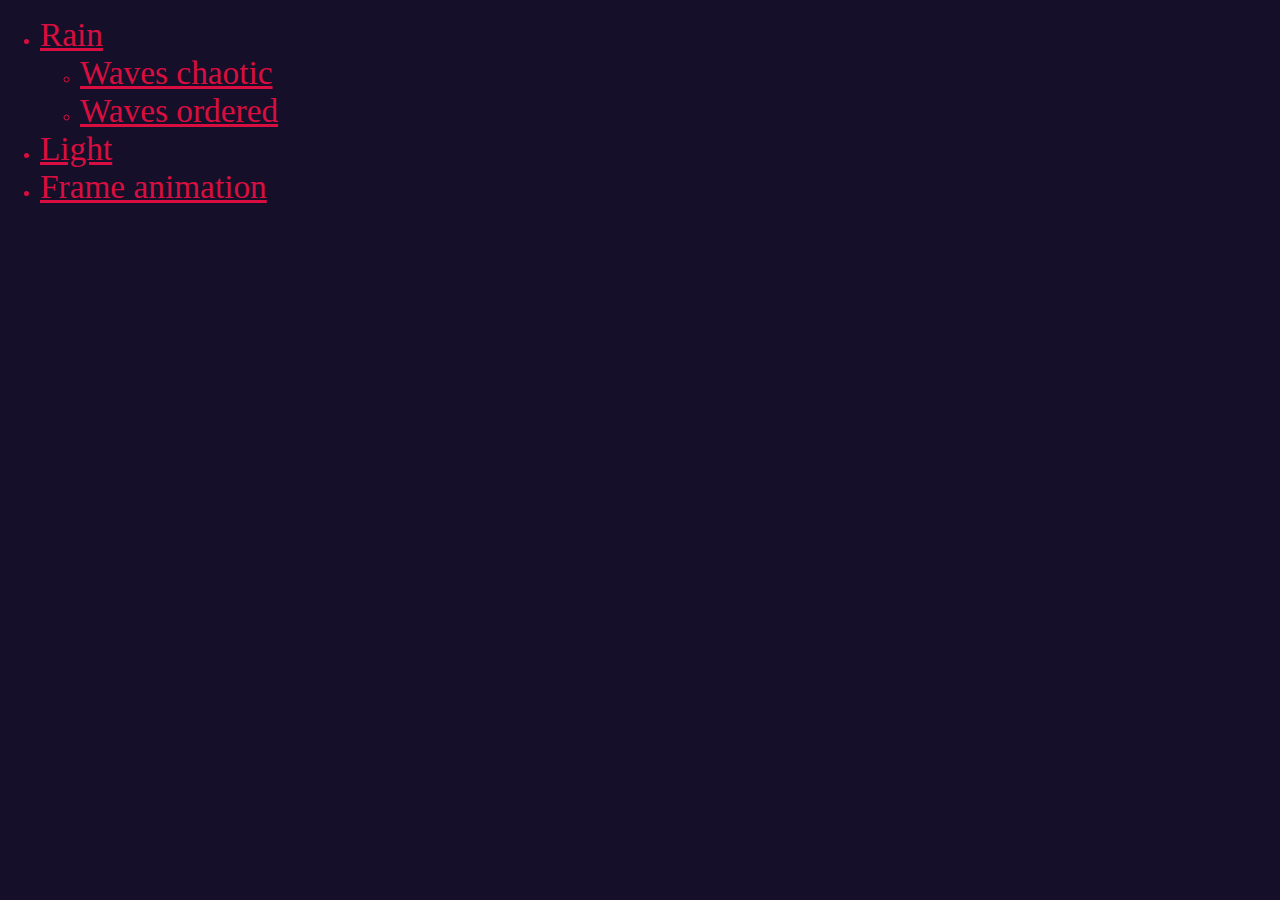
<file: index.html>
<!DOCTYPE html>
<html lang="ru">
<head>
    <meta charset="UTF-8">
    <meta name="viewport" content="width=device-width, initial-scale=1.0">
    <meta http-equiv="X-UA-Compatible" content="ie=edge">
    <title>Document</title>
    <link rel="stylesheet" href="./style.css">
</head>
<body>
    <div class="class1">
    <ul>
        <li><a href="./src/se1/se1.html">Rain</a></li>
        <ul>
            <li><a href="./src/se2/se21.html">Waves chaotic</a></li>
            <li><a href="./src/se2/se22.html">Waves ordered</a></li>
        </ul>
        <li><a href="./src/se3/se3.html">Light</a></li>
        <li><a href="./src/se4/se4.html">Frame animation</a></li>
    </ul>
    </div>

    <style>
        a{
            color: rgb(216, 14, 64);
            font-size: 25pt;
        }

        li{
            color:rgb(216, 14, 64);
        }
    </style>
</body>
</html>
</file>
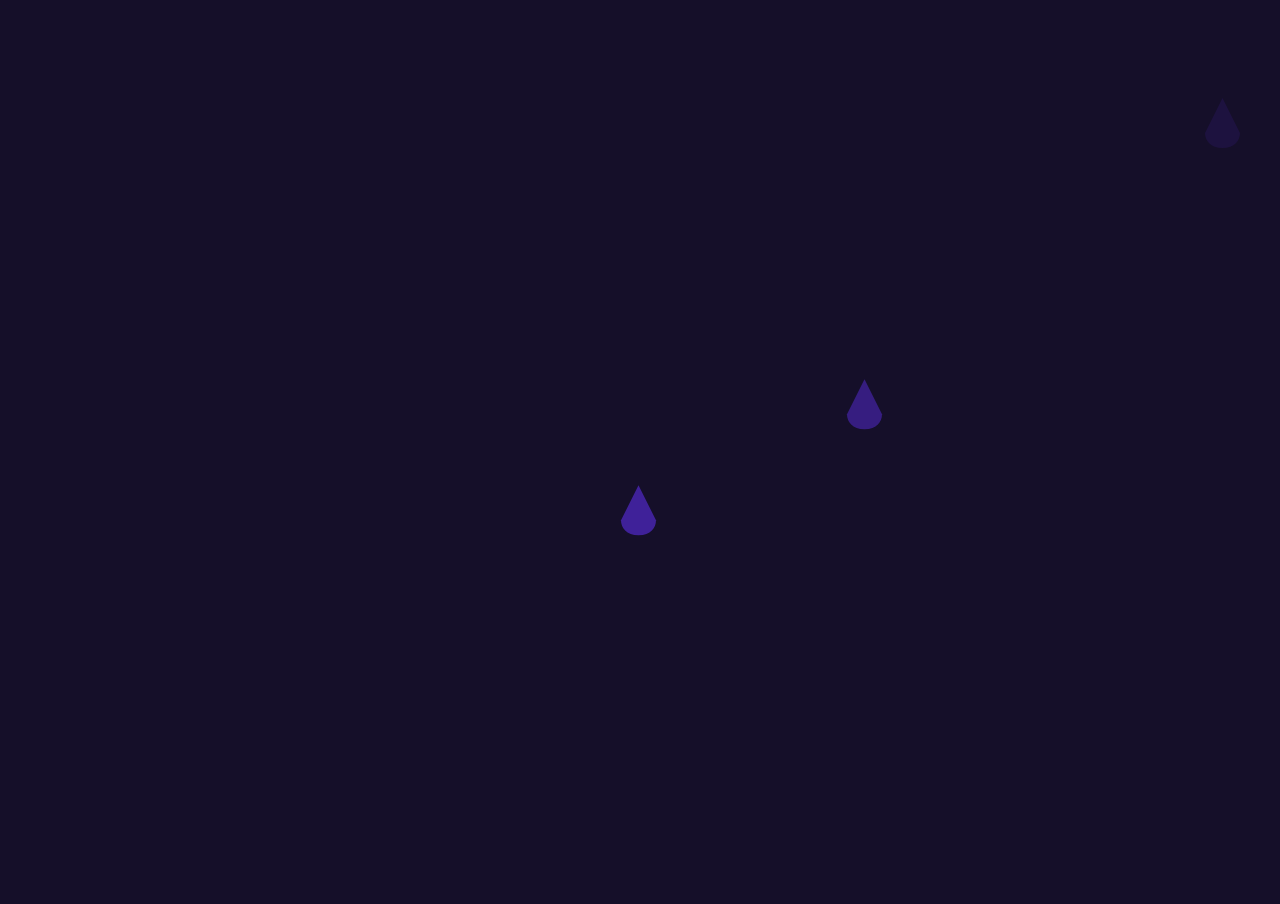
<file: se1/se1.html>
<!DOCTYPE html>
<html lang="ru">
<head>
    <meta charset="UTF-8">
    <meta name="viewport" content="width=device-width, initial-scale=1.0">
    <meta http-equiv="X-UA-Compatible" content="ie=edge">
    <title>Document</title>
    <link rel="stylesheet" href="../style.css">
</head>
<body>
    <canvas></canvas>
    <script src="se1.js"></script>
</body>
</html>
</file>
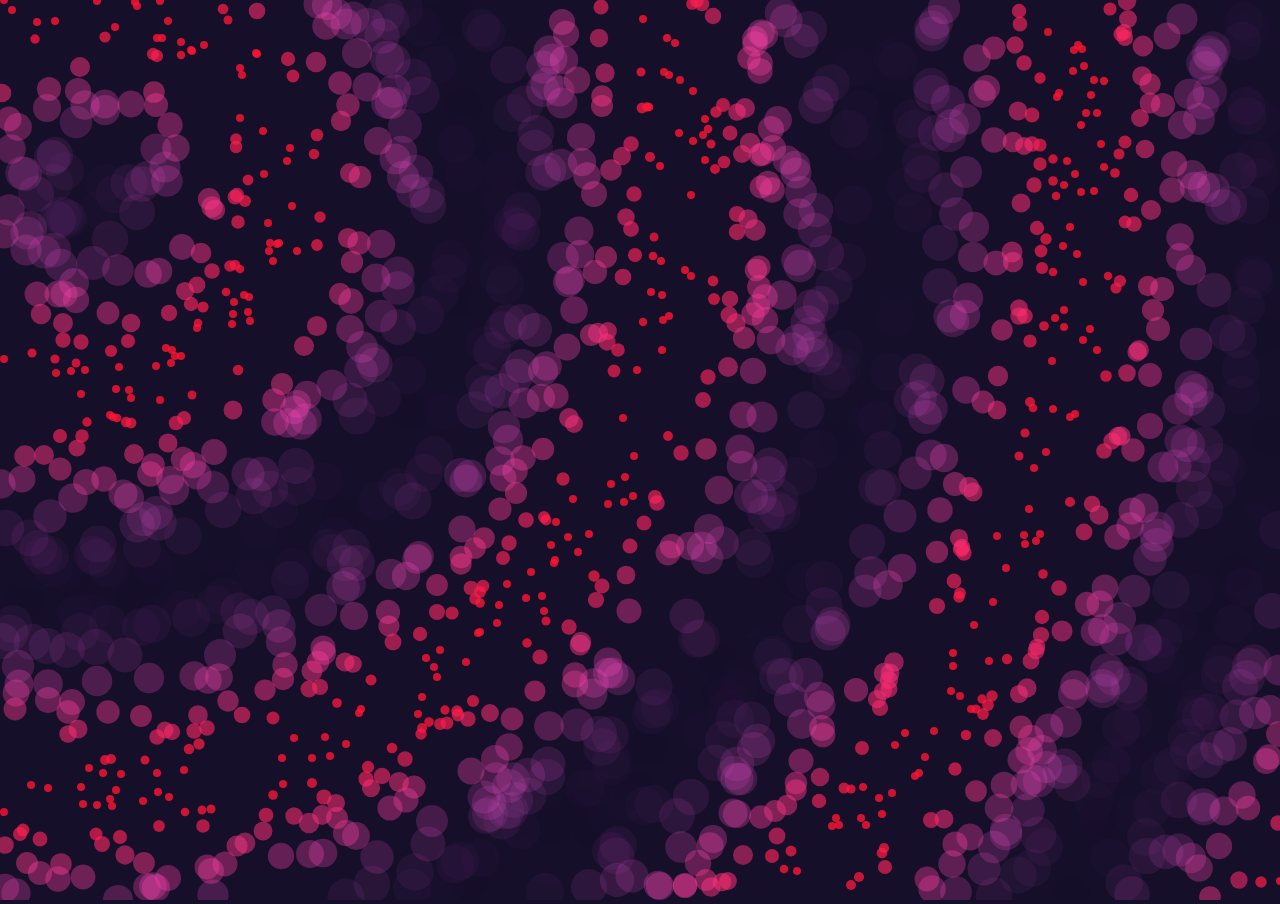
<file: se2/se21.html>
<!DOCTYPE html>
<html lang="ru">
<head>
    <meta charset="UTF-8">
    <meta name="viewport" content="width=device-width, initial-scale=1.0">
    <meta http-equiv="X-UA-Compatible" content="ie=edge">
    <title>Document</title>
    <link rel="stylesheet" href="../style.css">
</head>
<body>
    <canvas></canvas>
    <script src="se21.js"></script>
</body>
</html>
</file>
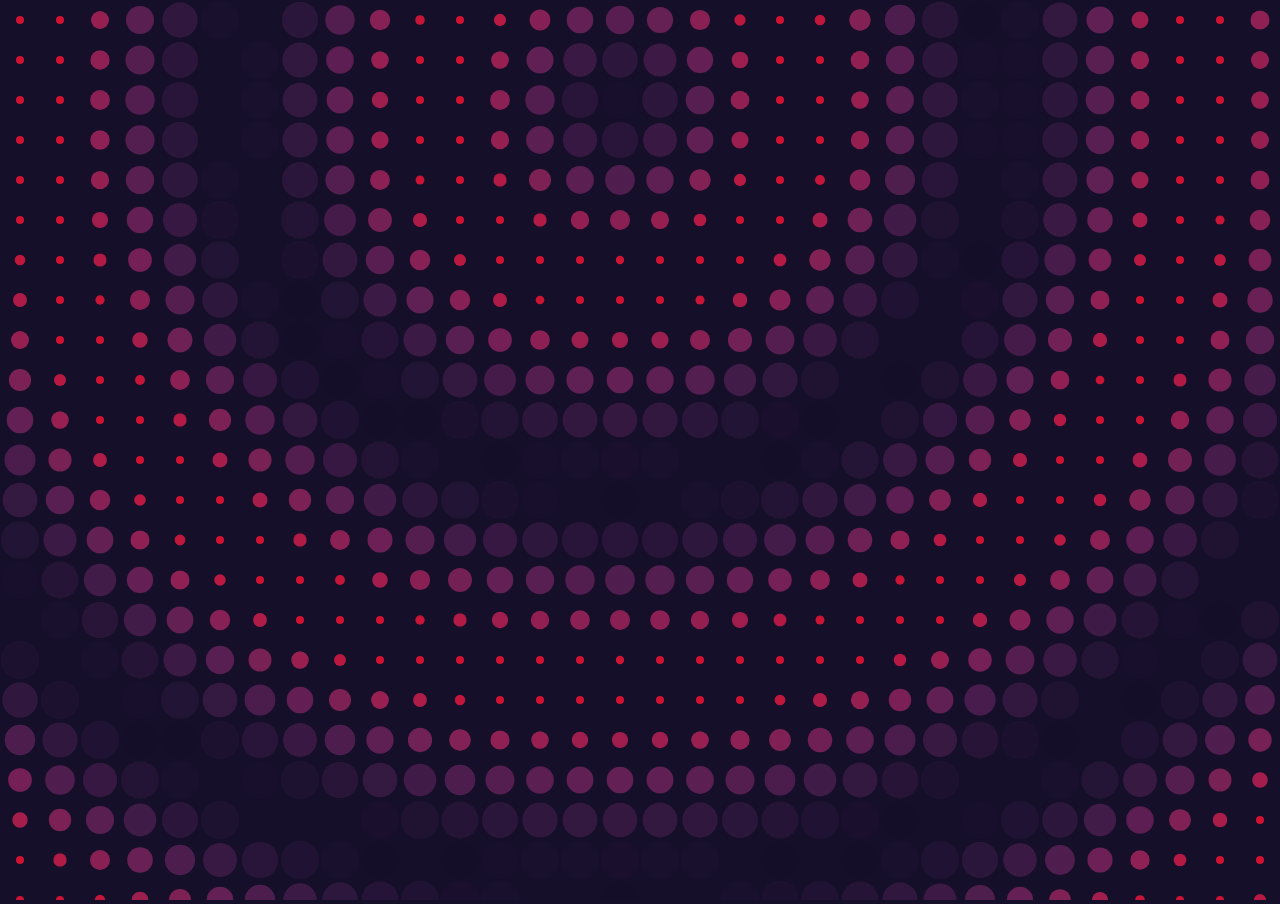
<file: se2/se22.html>
<!DOCTYPE html>
<html lang="ru">
<head>
    <meta charset="UTF-8">
    <meta name="viewport" content="width=device-width, initial-scale=1.0">
    <meta http-equiv="X-UA-Compatible" content="ie=edge">
    <title>Document</title>
    <link rel="stylesheet" href="../style.css">
</head>
<body>
    <canvas></canvas>
    <script src="se22.js"></script>
</body>
</html>
</file>
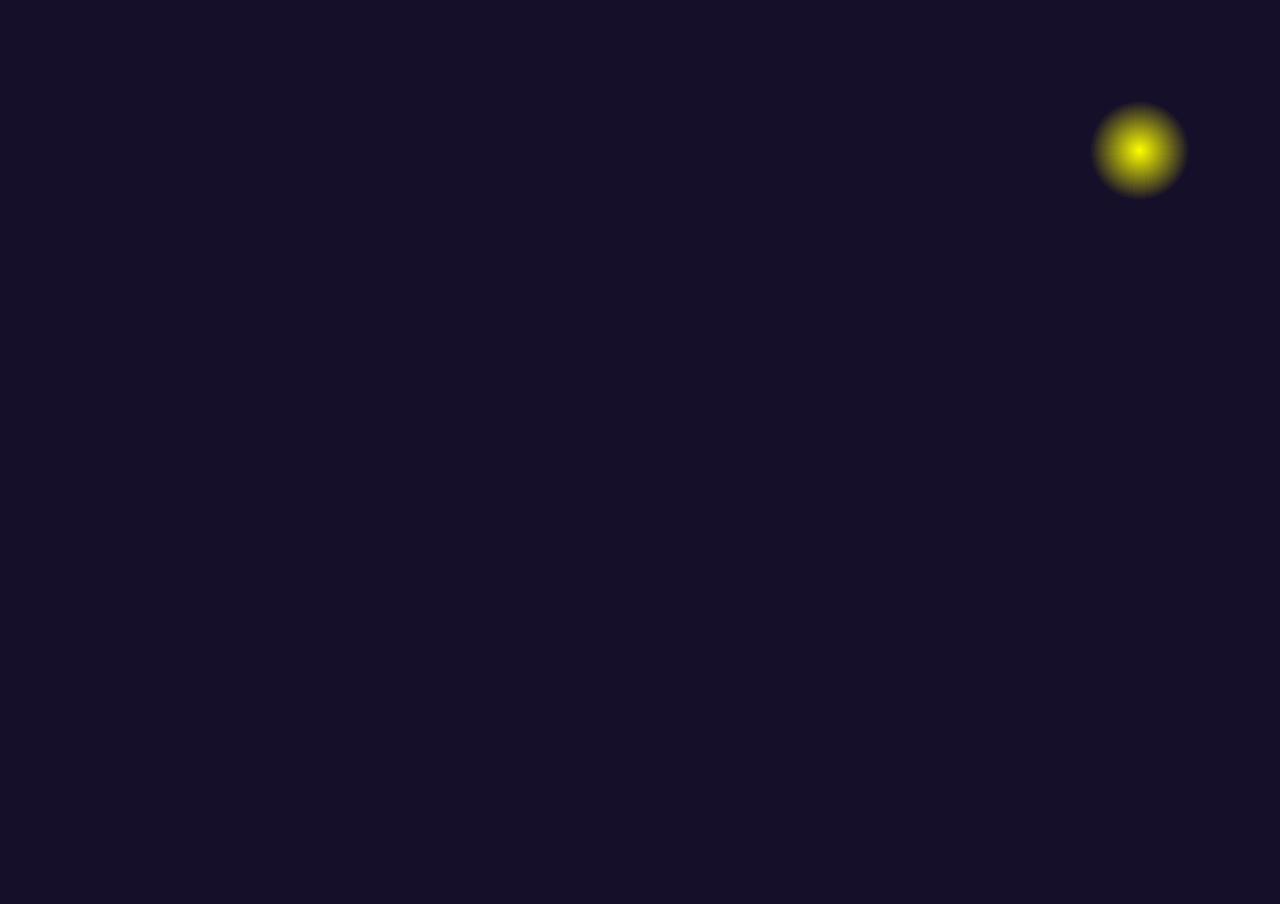
<file: se3/se3.html>
<!DOCTYPE html>
<html lang="ru">
<head>
    <meta charset="UTF-8">
    <meta name="viewport" content="width=device-width, initial-scale=1.0">
    <meta http-equiv="X-UA-Compatible" content="ie=edge">
    <title>Document</title>
    <link rel="stylesheet" href="../style.css">
</head>
<body>
    <canvas></canvas>
    <script src="se3light.js"></script>
</body>
</html>
</file>
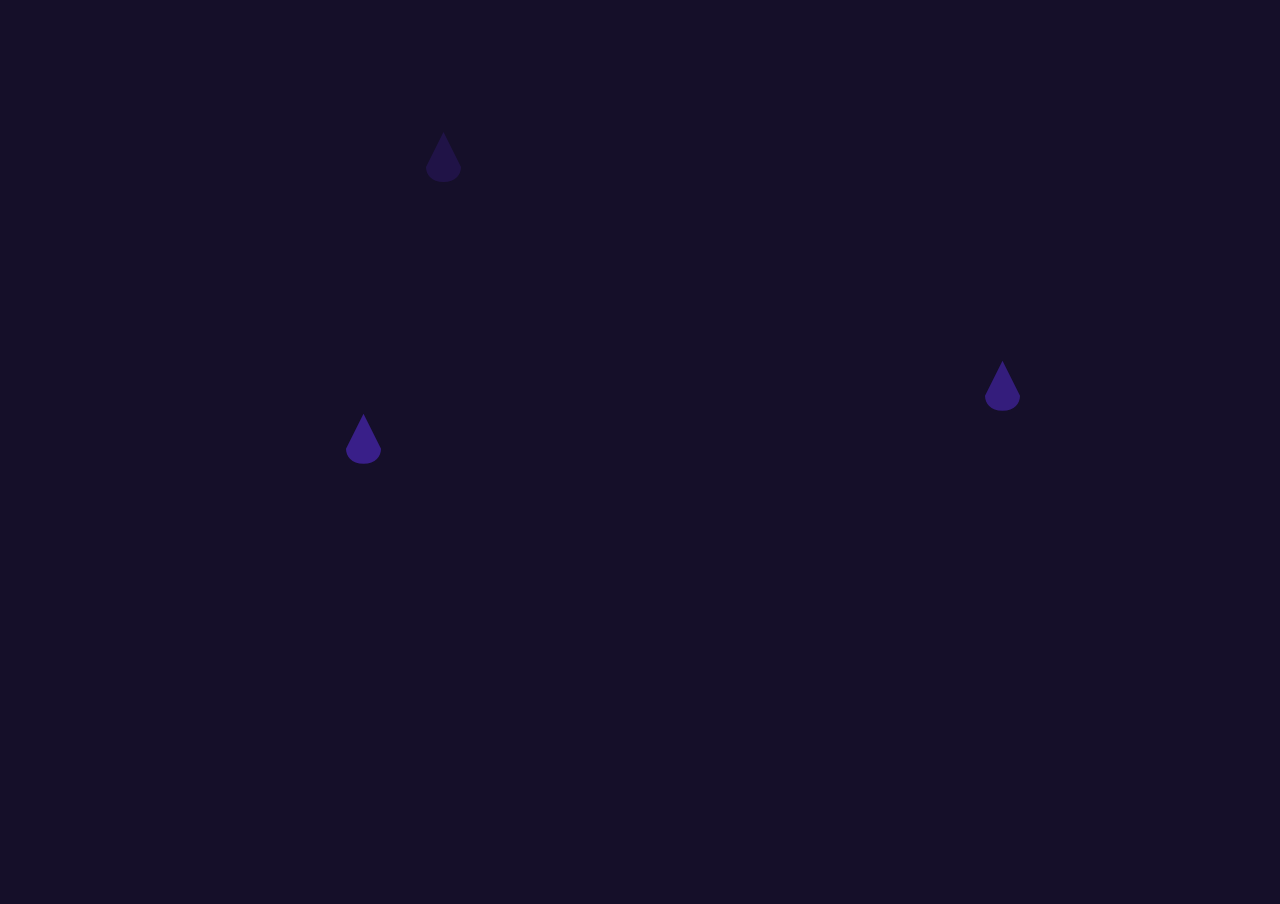
<file: src/se1/se1.html>
<!DOCTYPE html>
<html lang="ru">
<head>
    <meta charset="UTF-8">
    <meta name="viewport" content="width=device-width, initial-scale=1.0">
    <meta http-equiv="X-UA-Compatible" content="ie=edge">
    <title>Document</title>
    <link rel="stylesheet" href="../../style.css">
</head>
<body>
    <canvas></canvas>
    <script src="se1.js"></script>
</body>
</html>
</file>
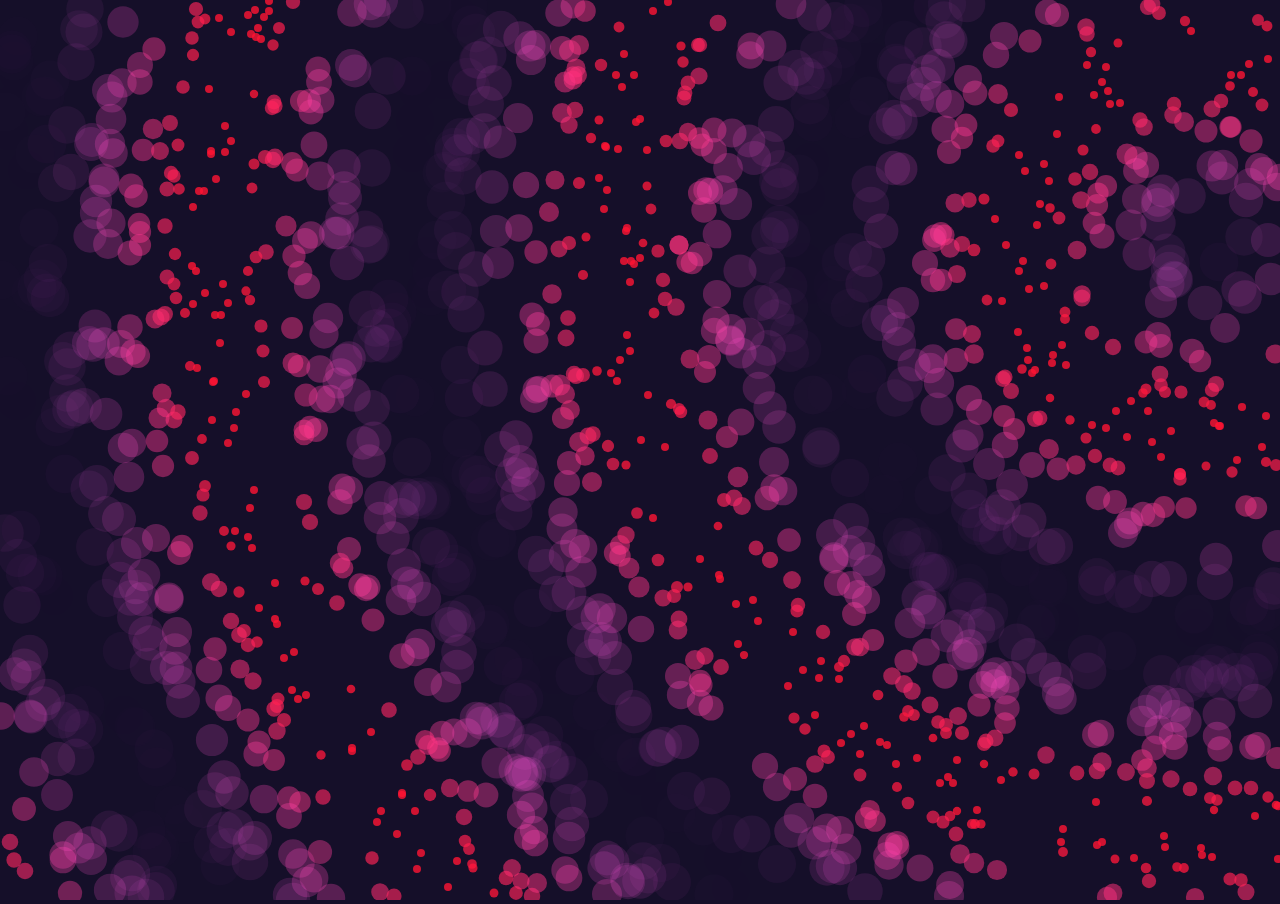
<file: src/se2/se21.html>
<!DOCTYPE html>
<html lang="ru">
<head>
    <meta charset="UTF-8">
    <meta name="viewport" content="width=device-width, initial-scale=1.0">
    <meta http-equiv="X-UA-Compatible" content="ie=edge">
    <title>Document</title>
    <link rel="stylesheet" href="../../style.css">
</head>
<body>
    <canvas></canvas>
    <script src="se21.js"></script>
</body>
</html>
</file>
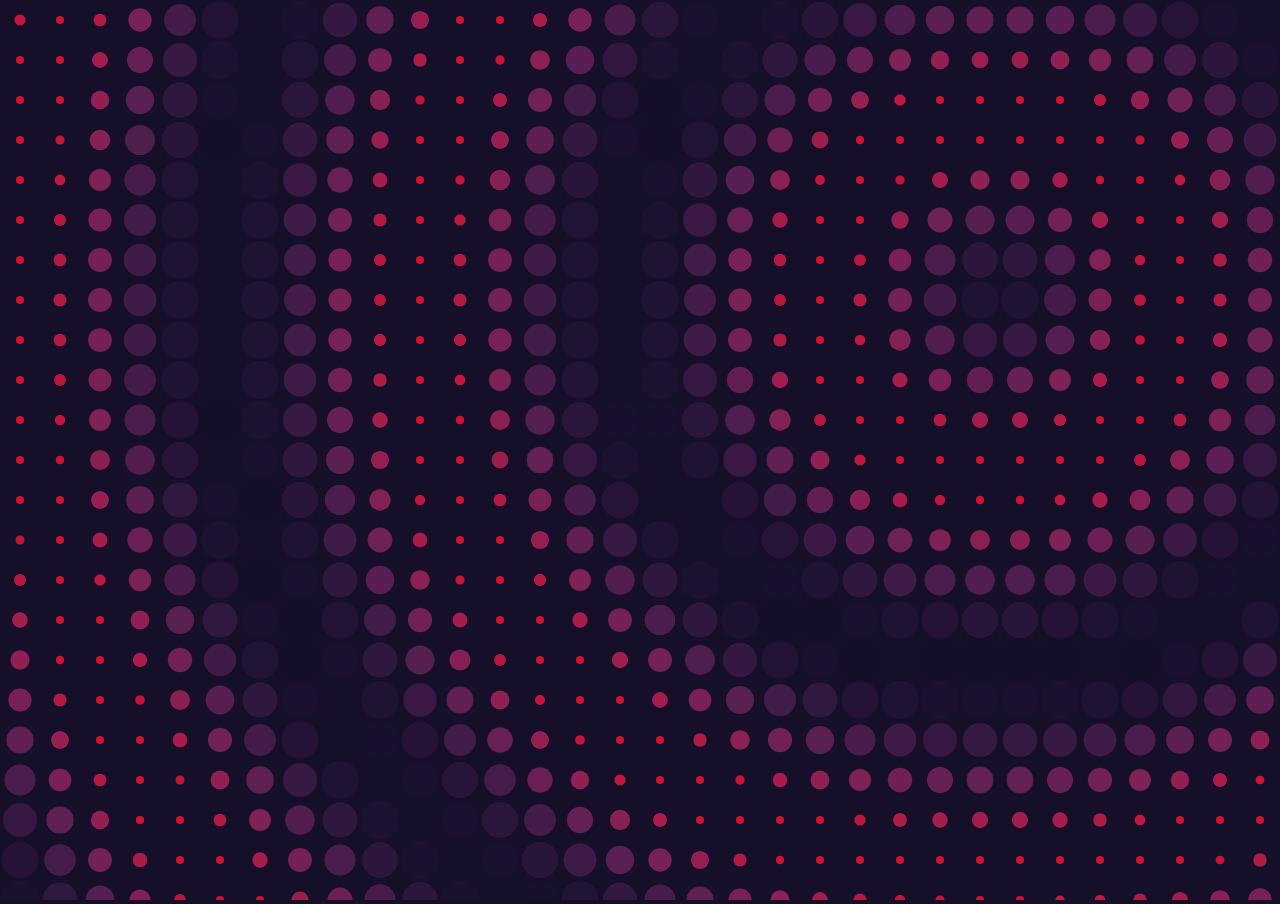
<file: src/se2/se22.html>
<!DOCTYPE html>
<html lang="ru">
<head>
    <meta charset="UTF-8">
    <meta name="viewport" content="width=device-width, initial-scale=1.0">
    <meta http-equiv="X-UA-Compatible" content="ie=edge">
    <title>Document</title>
    <link rel="stylesheet" href="../../style.css">
</head>
<body>
    <canvas></canvas>
    <script src="se22.js"></script>
</body>
</html>
</file>
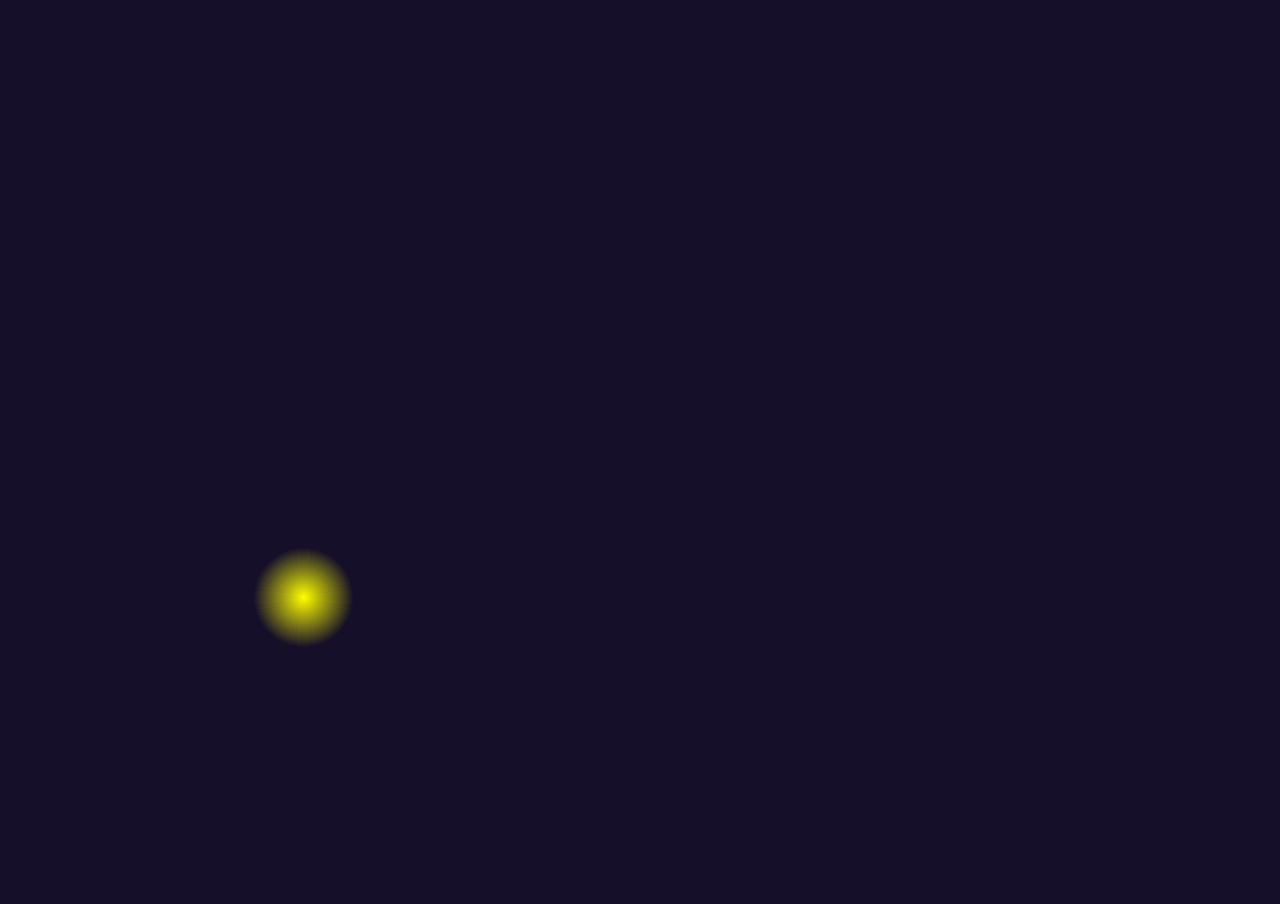
<file: src/se3/se3.html>
<!DOCTYPE html>
<html lang="ru">
<head>
    <meta charset="UTF-8">
    <meta name="viewport" content="width=device-width, initial-scale=1.0">
    <meta http-equiv="X-UA-Compatible" content="ie=edge">
    <title>Document</title>
    <link rel="stylesheet" href="../../style.css">
</head>
<body>
    <canvas></canvas>
    <script src="se3light.js"></script>
</body>
</html>
</file>
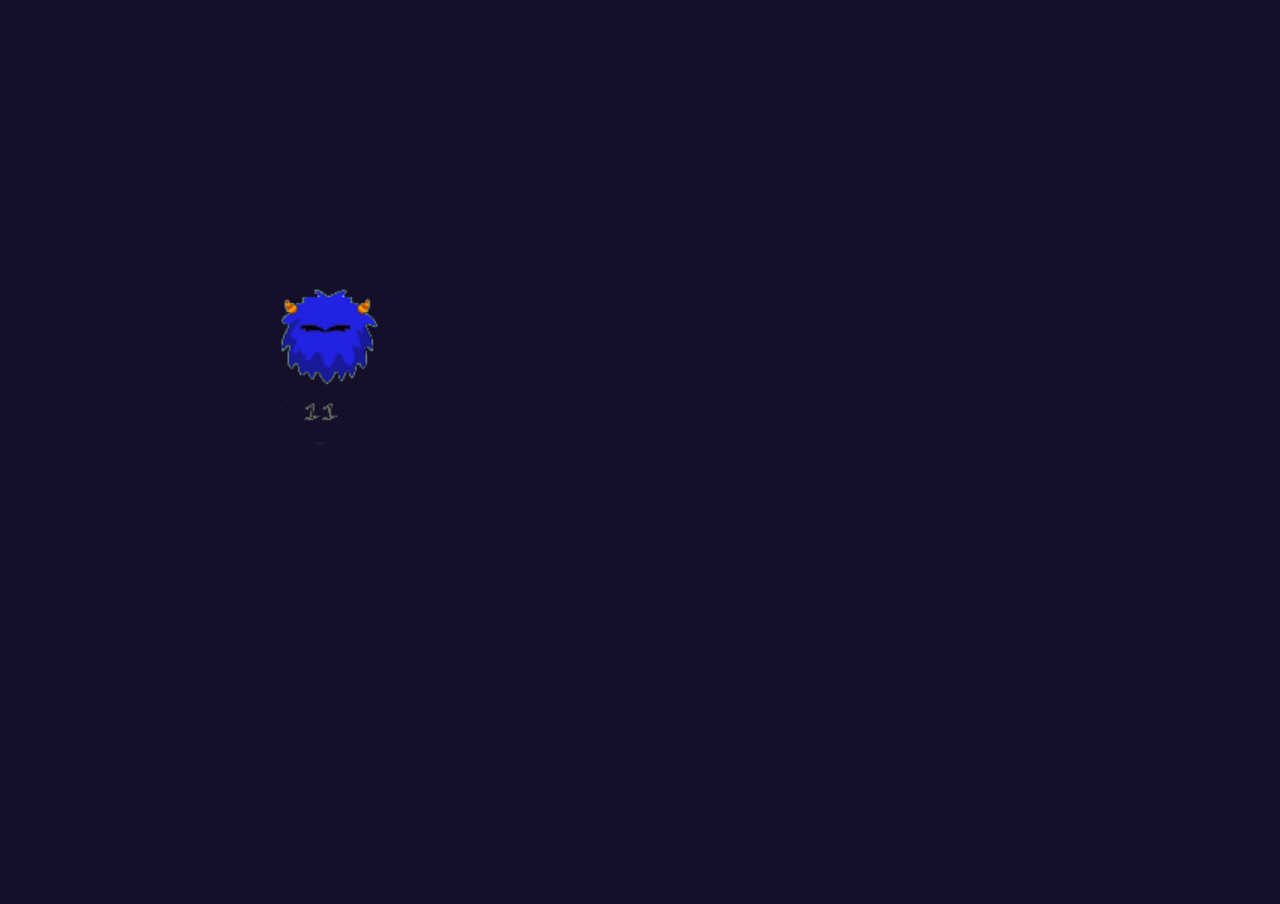
<file: src/se4/se4.html>
<!DOCTYPE html>
<html lang="ru">
<head>
    <meta charset="UTF-8">
    <meta name="viewport" content="width=device-width, initial-scale=1.0">
    <meta http-equiv="X-UA-Compatible" content="ie=edge">
    <title>Document</title>
    <link rel="stylesheet" href="../../style.css">
</head>
<body>
    <canvas></canvas>
    <script src="se4.js"></script>
</body>
</html>
</file>
<file: style.css>
body {
    margin: 0%;
    overflow: hidden;
    background: rgb(21, 15, 41);
    cursor: none;
}
</file>
